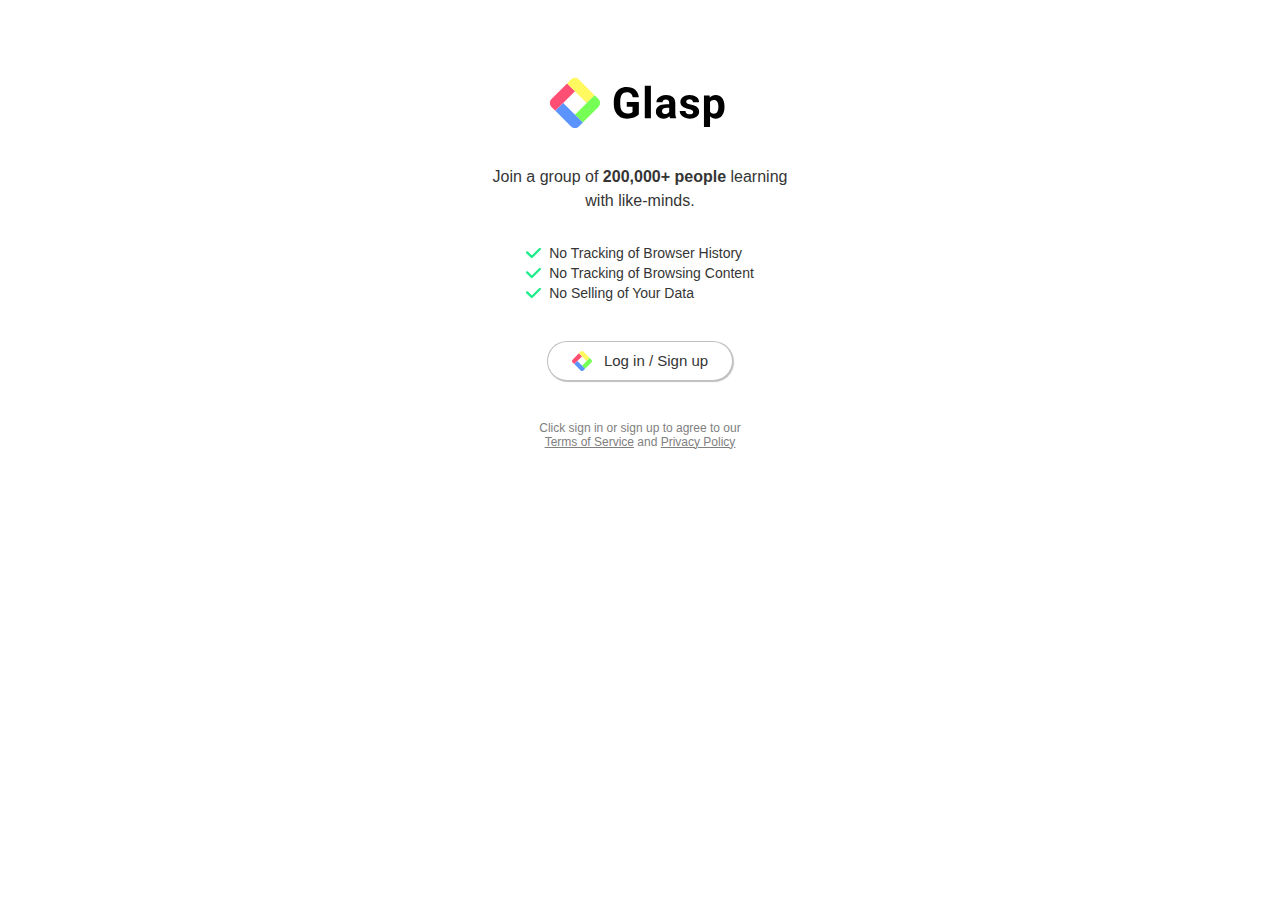
<file: backgrd./saved_resource(2).html>
<!DOCTYPE html>
<!-- saved from url=(0070)https://www.pexels.com/photo/orange-butterfly-on-green-grass-13127343/ -->
<html lang="en"><head><meta http-equiv="Content-Type" content="text/html; charset=UTF-8"><title>Glasp - Signup / Login</title></head><body style="background-color:#fff!important;font-family:Roboto,sans-serif;font-style:normal;font-weight:400;color:#353535;margin:0"><div class="glasp_container" style="width:100%;margin:auto;display:flex;justify-content:space-between;align-items:center"><div class="main_wrapper" style="margin:auto;width:100%"><div class="main_container" style="width:80%;max-width:300px;margin:auto"><div class="glasp_logo" style="width:196px;margin:auto;margin-top:70px"><a href="https://glasp.co/" target="_blank"><svg width="200" height="66.5" viewBox="0 0 361 120" fill="none" xmlns="http://www.w3.org/2000/svg"><path d="M174.826 79.9922C172.77 82.4551 169.862 84.3721 166.104 85.7432C162.347 87.0889 158.183 87.7617 153.612 87.7617C148.813 87.7617 144.599 86.7207 140.968 84.6387C137.362 82.5312 134.569 79.4844 132.589 75.498C130.634 71.5117 129.631 66.8271 129.58 61.4443V57.6738C129.58 52.1387 130.507 47.3525 132.36 43.3154C134.239 39.2529 136.931 36.1553 140.435 34.0225C143.964 31.8643 148.09 30.7852 152.812 30.7852C159.389 30.7852 164.53 32.3594 168.237 35.5078C171.944 38.6309 174.141 43.1885 174.826 49.1807H163.705C163.197 46.0068 162.067 43.6836 160.315 42.2109C158.589 40.7383 156.202 40.002 153.155 40.002C149.271 40.002 146.312 41.4619 144.281 44.3818C142.25 47.3018 141.222 51.6436 141.196 57.4072V60.9492C141.196 66.7637 142.301 71.1562 144.51 74.127C146.719 77.0977 149.956 78.583 154.222 78.583C158.513 78.583 161.572 77.6689 163.4 75.8408V66.2812H153.003V57.8643H174.826V79.9922ZM196.572 87H185.527V28.5H196.572V87ZM231.114 87C230.606 86.0098 230.238 84.7783 230.01 83.3057C227.344 86.2764 223.878 87.7617 219.612 87.7617C215.575 87.7617 212.224 86.5938 209.558 84.2578C206.917 81.9219 205.597 78.9766 205.597 75.4219C205.597 71.0547 207.209 67.7031 210.433 65.3672C213.683 63.0312 218.368 61.8506 224.487 61.8252H229.553V59.4639C229.553 57.5596 229.058 56.0361 228.067 54.8936C227.102 53.751 225.566 53.1797 223.459 53.1797C221.605 53.1797 220.145 53.624 219.079 54.5127C218.038 55.4014 217.517 56.6201 217.517 58.1689H206.511C206.511 55.7822 207.247 53.5732 208.72 51.542C210.192 49.5107 212.274 47.9238 214.966 46.7812C217.657 45.6133 220.679 45.0293 224.03 45.0293C229.108 45.0293 233.133 46.3115 236.103 48.876C239.099 51.415 240.598 54.9951 240.598 59.6162V77.4785C240.623 81.3887 241.169 84.3467 242.235 86.3525V87H231.114ZM222.012 79.3447C223.637 79.3447 225.135 78.9893 226.506 78.2783C227.877 77.542 228.892 76.5645 229.553 75.3457V68.2617H225.439C219.93 68.2617 216.997 70.166 216.641 73.9746L216.603 74.6221C216.603 75.9932 217.086 77.123 218.051 78.0117C219.016 78.9004 220.336 79.3447 222.012 79.3447ZM272.931 75.6123C272.931 74.2666 272.258 73.2129 270.912 72.4512C269.592 71.6641 267.459 70.9658 264.514 70.3564C254.713 68.2998 249.813 64.1357 249.813 57.8643C249.813 54.208 251.324 51.1611 254.345 48.7236C257.392 46.2607 261.366 45.0293 266.266 45.0293C271.496 45.0293 275.673 46.2607 278.796 48.7236C281.945 51.1865 283.519 54.3857 283.519 58.3213H272.512C272.512 56.7471 272.004 55.4521 270.989 54.4365C269.973 53.3955 268.386 52.875 266.228 52.875C264.374 52.875 262.94 53.2939 261.924 54.1318C260.909 54.9697 260.401 56.0361 260.401 57.3311C260.401 58.5498 260.972 59.54 262.115 60.3018C263.283 61.0381 265.238 61.6855 267.98 62.2441C270.722 62.7773 273.033 63.3867 274.911 64.0723C280.726 66.2051 283.633 69.8994 283.633 75.1553C283.633 78.9131 282.021 81.96 278.796 84.2959C275.572 86.6064 271.408 87.7617 266.304 87.7617C262.851 87.7617 259.779 87.1523 257.087 85.9336C254.421 84.6895 252.326 83.001 250.803 80.8682C249.28 78.71 248.518 76.3867 248.518 73.8984H258.953C259.055 75.8535 259.779 77.3516 261.124 78.3926C262.47 79.4336 264.273 79.9541 266.533 79.9541C268.64 79.9541 270.227 79.5605 271.293 78.7734C272.385 77.9609 272.931 76.9072 272.931 75.6123ZM329.411 66.7764C329.411 73.124 327.964 78.2148 325.069 82.0488C322.2 85.8574 318.315 87.7617 313.415 87.7617C309.251 87.7617 305.886 86.3145 303.322 83.4199V102.844H292.315V45.791H302.522L302.903 49.8281C305.569 46.6289 309.048 45.0293 313.339 45.0293C318.417 45.0293 322.365 46.9082 325.183 50.666C328.002 54.4238 329.411 59.6035 329.411 66.2051V66.7764ZM318.404 65.9766C318.404 62.1426 317.719 59.1846 316.347 57.1025C315.002 55.0205 313.034 53.9795 310.444 53.9795C306.991 53.9795 304.617 55.2998 303.322 57.9404V74.8125C304.668 77.5293 307.067 78.8877 310.52 78.8877C315.776 78.8877 318.404 74.584 318.404 65.9766Z" fill="black"></path><path d="M17.0711 66.5686C13.1658 62.6634 13.1658 56.3317 17.0711 52.4265L45.3553 24.1422L59.4975 38.2844L24.1421 73.6397L17.0711 66.5686Z" fill="#FF4E74"></path><path d="M80.7107 59.4976L45.3554 24.1422L52.4264 17.0712C56.3317 13.1659 62.6633 13.1659 66.5686 17.0712L94.8528 45.3554L80.7107 59.4976Z" fill="#FFF85E"></path><path d="M59.4975 80.7108L94.8528 45.3555L101.924 52.4265C105.829 56.3318 105.829 62.6634 101.924 66.5687L73.6396 94.853L59.4975 80.7108Z" fill="#76FF54"></path><path d="M66.5686 101.924C62.6633 105.829 56.3317 105.829 52.4264 101.924L24.1422 73.6397L38.2843 59.4975L73.6396 94.8529L66.5686 101.924Z" fill="#5C94FF"></path></svg></a></div><div class="main_desc" style="margin-top:24px;font-size:16px;text-align:center;line-height:1.5em">Join a group of <strong style="font-weight:700">200,000+ people</strong> learning with like-minds.</div><ul class="main_user_proms_wrap" style="width:fit-content;padding:0;margin:auto;margin-top:32px"><li style="list-style-type:none;display:flex;justify-content:left;align-items:center;margin-bottom:4px;font-size:14px"><svg xmlns="http://www.w3.org/2000/svg" width="15" height="12" viewBox="0 0 13 9" fill="none" style="margin-right:8px;height:12px;user-select:none"><path d="M1 4L5 8L12 1" stroke="#1EEB89" stroke-width="2" stroke-linecap="round" stroke-linejoin="round"></path></svg>No Tracking of Browser History</li><li style="list-style-type:none;display:flex;justify-content:left;align-items:center;margin-bottom:4px;font-size:14px"><svg xmlns="http://www.w3.org/2000/svg" width="15" height="12" viewBox="0 0 13 9" fill="none" style="margin-right:8px;height:12px;user-select:none"><path d="M1 4L5 8L12 1" stroke="#1EEB89" stroke-width="2" stroke-linecap="round" stroke-linejoin="round"></path></svg>No Tracking of Browsing Content</li><li style="list-style-type:none;display:flex;justify-content:left;align-items:center;margin-bottom:4px;font-size:14px"><svg xmlns="http://www.w3.org/2000/svg" width="15" height="12" viewBox="0 0 13 9" fill="none" style="margin-right:8px;height:12px;user-select:none"><path d="M1 4L5 8L12 1" stroke="#1EEB89" stroke-width="2" stroke-linecap="round" stroke-linejoin="round"></path></svg>No Selling of Your Data</li></ul><div class="glasp_login" style="margin:auto;margin-top:40px;text-align:center"><div class="social_login_wrapper" id="social_login_wrapper"><button id="glasp_extension_login" class="glasp_signin_btn" type="submit" style="width:fit-content;height:40px;border:thin solid rgba(0,0,0,.25);box-shadow:rgb(0 0 0 / 25%) 1px 1px 1px;border-radius:40px;background-color:#fff;color:#353535;font-size:15px;line-height:16px;font-family:roboto;font-weight:400;margin:auto;display:flex;justify-content:space-around;align-items:center;gap:12px;user-select:none;outline:0!important;padding:0 24px;cursor:pointer"><svg width="20" height="20" viewBox="0 0 48 48" fill="none" xmlns="http://www.w3.org/2000/svg"><path d="M1.40123 27.3686C-0.44103 25.5284 -0.441033 22.5449 1.4012 20.7047L16.5971 5.52573L24.0098 12.9301L5.47818 31.4409L1.40123 27.3686Z" fill="#FF4E74"></path><path d="M35.1286 24.0367L16.5972 5.5258L20.6741 1.45341C22.5164 -0.386772 25.5033 -0.386775 27.3455 1.45341L42.5415 16.6323L35.1286 24.0367Z" fill="#FFF85E"></path><path d="M24.0099 35.143L42.5416 16.6323L46.6183 20.7046C48.4606 22.5448 48.4606 25.5284 46.6183 27.3686L31.4224 42.5476L24.0099 35.143Z" fill="#76FF54"></path><path d="M27.3454 46.6198C25.5032 48.4601 22.5163 48.4601 20.674 46.6198L5.47815 31.4409L12.8908 24.0366L31.4223 42.5476L27.3454 46.6198Z" fill="#5C94FF"></path></svg> <span style="font-size:15px;line-height:16px;font-family:Roboto,sans-serif;font-style:normal;font-weight:400;white-space:nowrap">Log in / Sign up</span></button></div></div><div class="tos-pp" style="width:220px;margin:auto;margin-top:40px;text-align:center;font-size:12px;color:gray">Click sign in or sign up to agree to our <span id="terms-of-service" style="color:gray;text-decoration:underline;cursor:pointer">Terms of Service</span> and <span id="privacy-policy" style="color:gray;text-decoration:underline;cursor:pointer">Privacy Policy</span></div></div></div></div></body></html>
</file>
